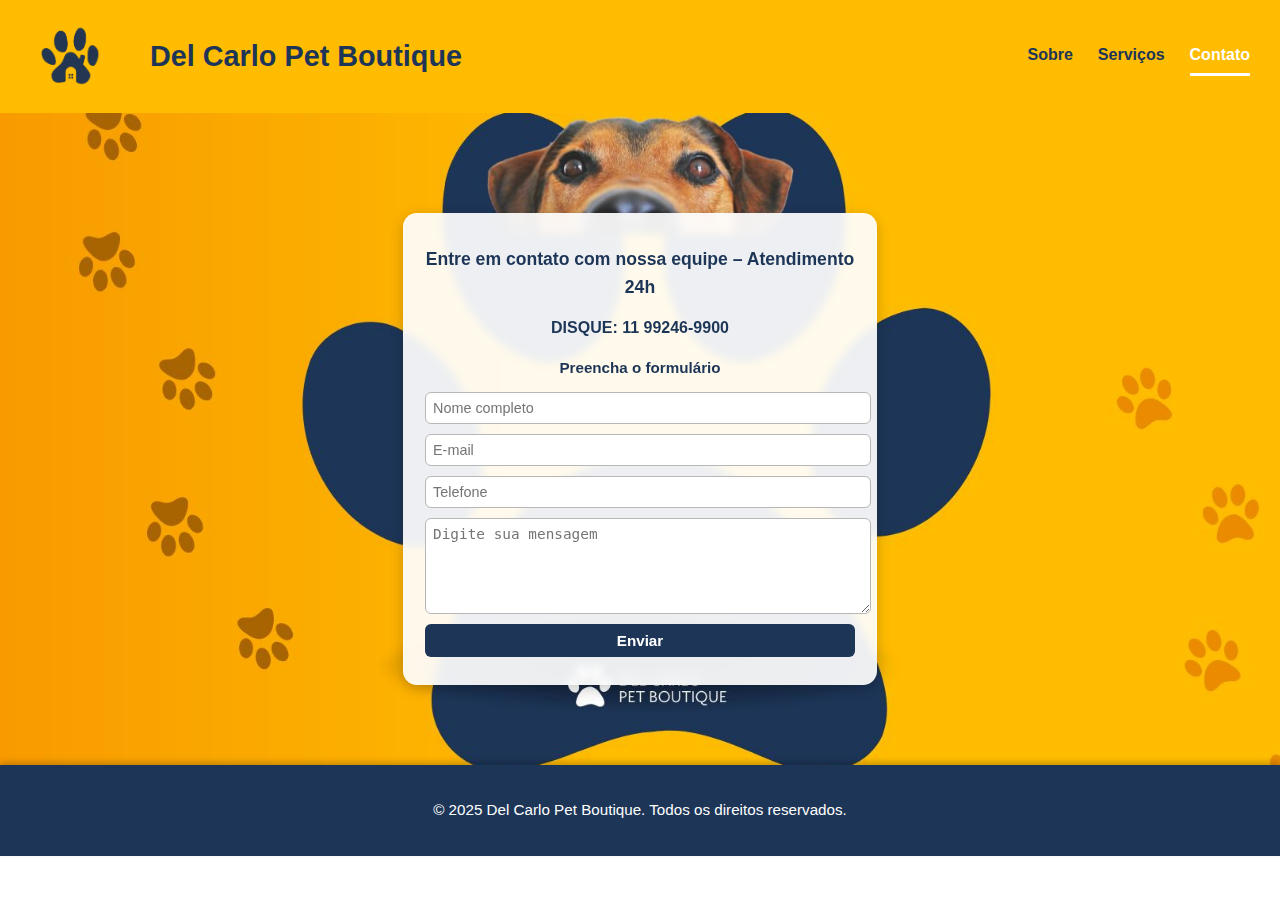
<file: index_contato.html>
<!DOCTYPE html>
<html lang="pt-br">
<head>
    <meta charset="UTF-8">
    <title>Contato - Del Carlo Pet Boutique </title>
    <link rel="stylesheet" href="style_contato.css">
</head>

<body id="pagina-contato">

    <header id="cabecalho-principal">
        <img id="logo" src="images/logo.png" alt="Logotipo Boutique Del Carlo Pet">

        <h1 id="titulo-boutique">Del Carlo Pet Boutique </h1>

        <nav id="menu-navegacao">
            <a href="index.html" class="link-nav">Sobre</a>
            <a href="index_servicos.html" class="link-nav">Serviços</a>
            <a href="index_contato.html" class="link-nav ativo">Contato</a>
        </nav>
    </header>

    <main id="conteudo-principal">
    <section id="card-formulario">
        <h2 id="titulo-24h">Entre em contato com nossa equipe – Atendimento 24h</h2>
        <h2 id="numero-telefone">DISQUE: 11 99246-9900</h2>
        <h3 id="subtitulo-formulario">Preencha o formulário</h3>

        <form id="formulario-contato" action="#" method="post">
            <input type="text" name="nome" placeholder="Nome completo">
            <input type="email" name="email" placeholder="E-mail">
            <input type="tel" name="telefone" placeholder="Telefone">
            <textarea name="mensagem" placeholder="Digite sua mensagem" rows="5"></textarea>

            <button type="submit" id="botao-submit">Enviar</button>
        </form>
    </section>
</main>
<footer>
        <p>&copy; 2025 Del Carlo Pet Boutique. Todos os direitos reservados.</p>
    </footer>

</body>
</html>
</file>
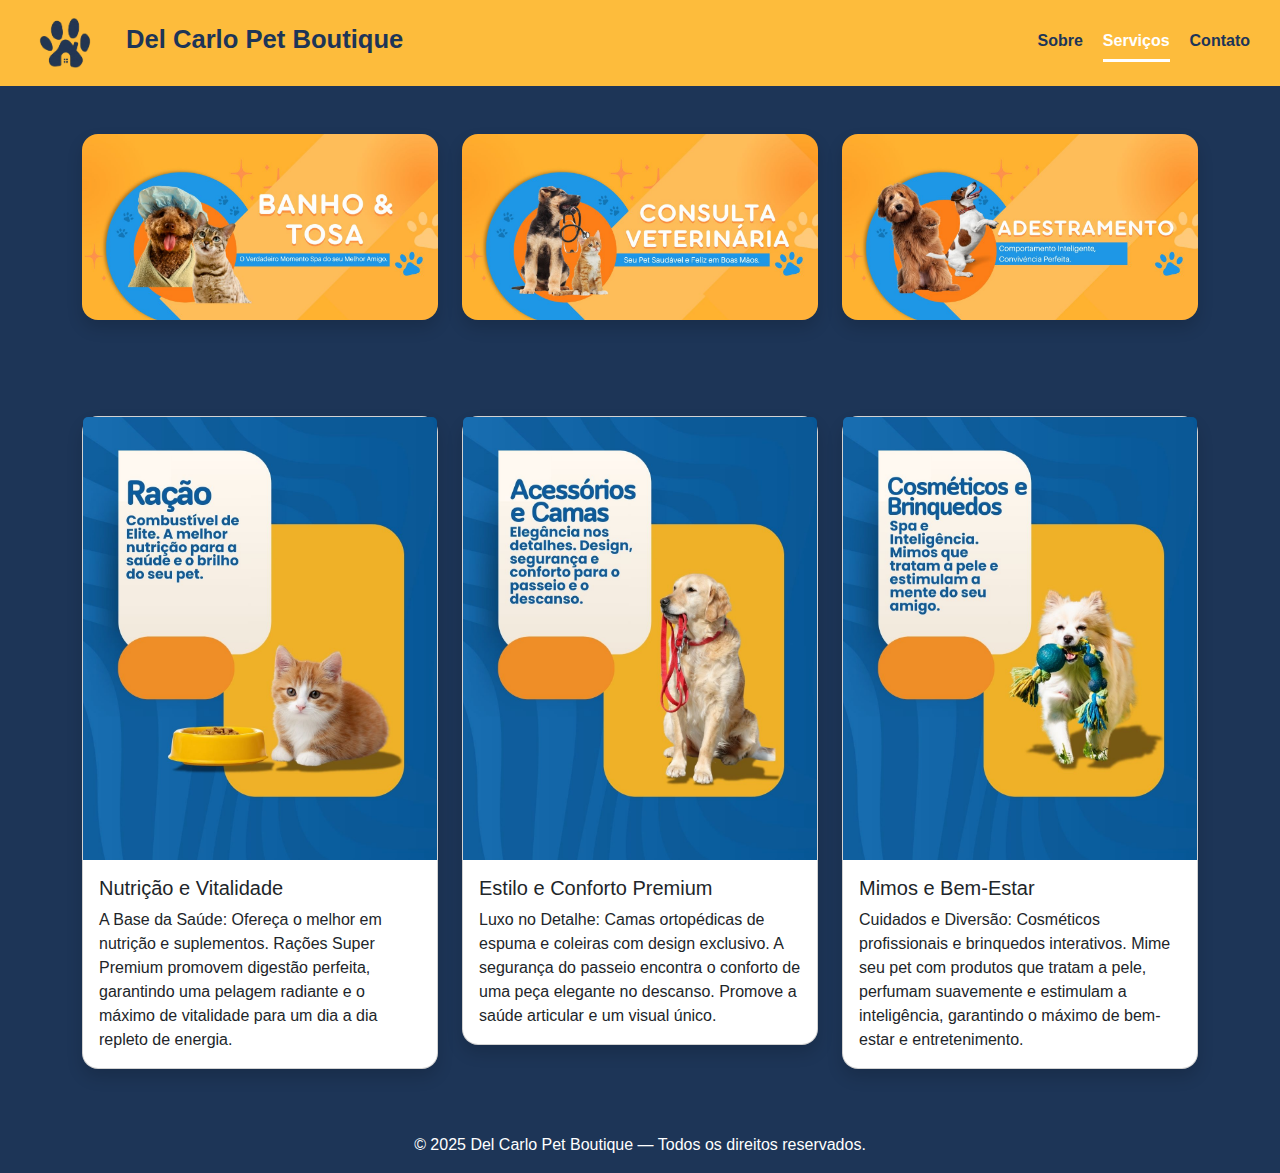
<file: index_servicos.html>
<!DOCTYPE html>
<html lang="pt-br">

<head>
    <meta charset="UTF-8">
    <meta name="viewport" content="width=device-width, initial-scale=1.0">
    <title>Del Carlo Pet Boutique - serviços</title>
    <link rel="stylesheet" href="https://cdn.jsdelivr.net/npm/bootstrap@5.3.2/dist/css/bootstrap.min.css">
    <link rel="stylesheet" href="style.css">
</head>

<body id="pagina"
    style="background-image: none !important; background-color: #1d3557 !important; background: #1d3557 !important;">

    <header id="cabecalho-principal">
        <img id="logo" src="images/logo.png" alt="Logotipo Del Carlo Pet">
        <h1 id="titulo-boutique">Del Carlo Pet Boutique</h1>

        <nav id="menu-navegacao">
            <a href="index.html" class="link-nav">Sobre</a>
            <a href="index_servicos.html" class="link-nav ativo">Serviços</a>
            <a href="index_contato.html" class="link-nav">Contato</a>
        </nav>
    </header>


    <section class="container my-5">
        <div class="row g-4">

            <div class="col-md-4 col-12">
                <img src="images/1.jpg" class="img-fluid rounded-4 shadow" alt="Imagem 1">
            </div>

            <div class="col-md-4 col-12">
                <img src="images/2.jpg" class="img-fluid rounded-4 shadow" alt="Imagem 2">
            </div>

            <div class="col-md-4 col-12">
                <img src="images/3.jpg" class="img-fluid rounded-4 shadow" alt="Imagem 3">
            </div>

        </div>
    </section>

    <section class="container my-5">
        <div class="row g-4">

            <div class="col-md-4">
                <div class="card shadow rounded-4">
                    <img src="images/4.jpg" class="card-img-top" alt="Serviço 1">
                    <div class="card-body">
                        <h5 class="card-title">Nutrição e Vitalidade</h5>
                        <p class="card-text">A Base da Saúde: Ofereça o melhor em nutrição e suplementos. Rações Super
                            Premium promovem digestão perfeita, garantindo uma pelagem radiante e o máximo de vitalidade
                            para um dia a dia repleto de energia.</p>
                    </div>
                </div>
            </div>

            <div class="col-md-4">
                <div class="card shadow rounded-4">
                    <img src="images/5.jpg" class="card-img-top" alt="Serviço 2">
                    <div class="card-body">
                        <h5 class="card-title">Estilo e Conforto Premium</h5>
                        <p class="card-text">Luxo no Detalhe: Camas ortopédicas de espuma e coleiras com design
                            exclusivo. A segurança do passeio encontra o conforto de uma peça elegante no descanso.
                            Promove a saúde articular e um visual único.</p>
                    </div>
                </div>
            </div>

            <div class="col-md-4">
                <div class="card shadow rounded-4">
                    <img src="images/6.jpg" class="card-img-top" alt="Serviço 3">
                    <div class="card-body">
                        <h5 class="card-title">Mimos e Bem-Estar</h5>
                        <p class="card-text">Cuidados e Diversão: Cosméticos profissionais e brinquedos interativos.
                            Mime seu pet com produtos que tratam a pele, perfumam suavemente e estimulam a inteligência,
                            garantindo o máximo de bem-estar e entretenimento.</p>
                    </div>
                </div>
            </div>

        </div>
    </section>


    <footer class="text-center p-3" style="background:#1d3557; color:white;">
        © 2025 Del Carlo Pet Boutique — Todos os direitos reservados.
    </footer>

</body>

</html>
</file>
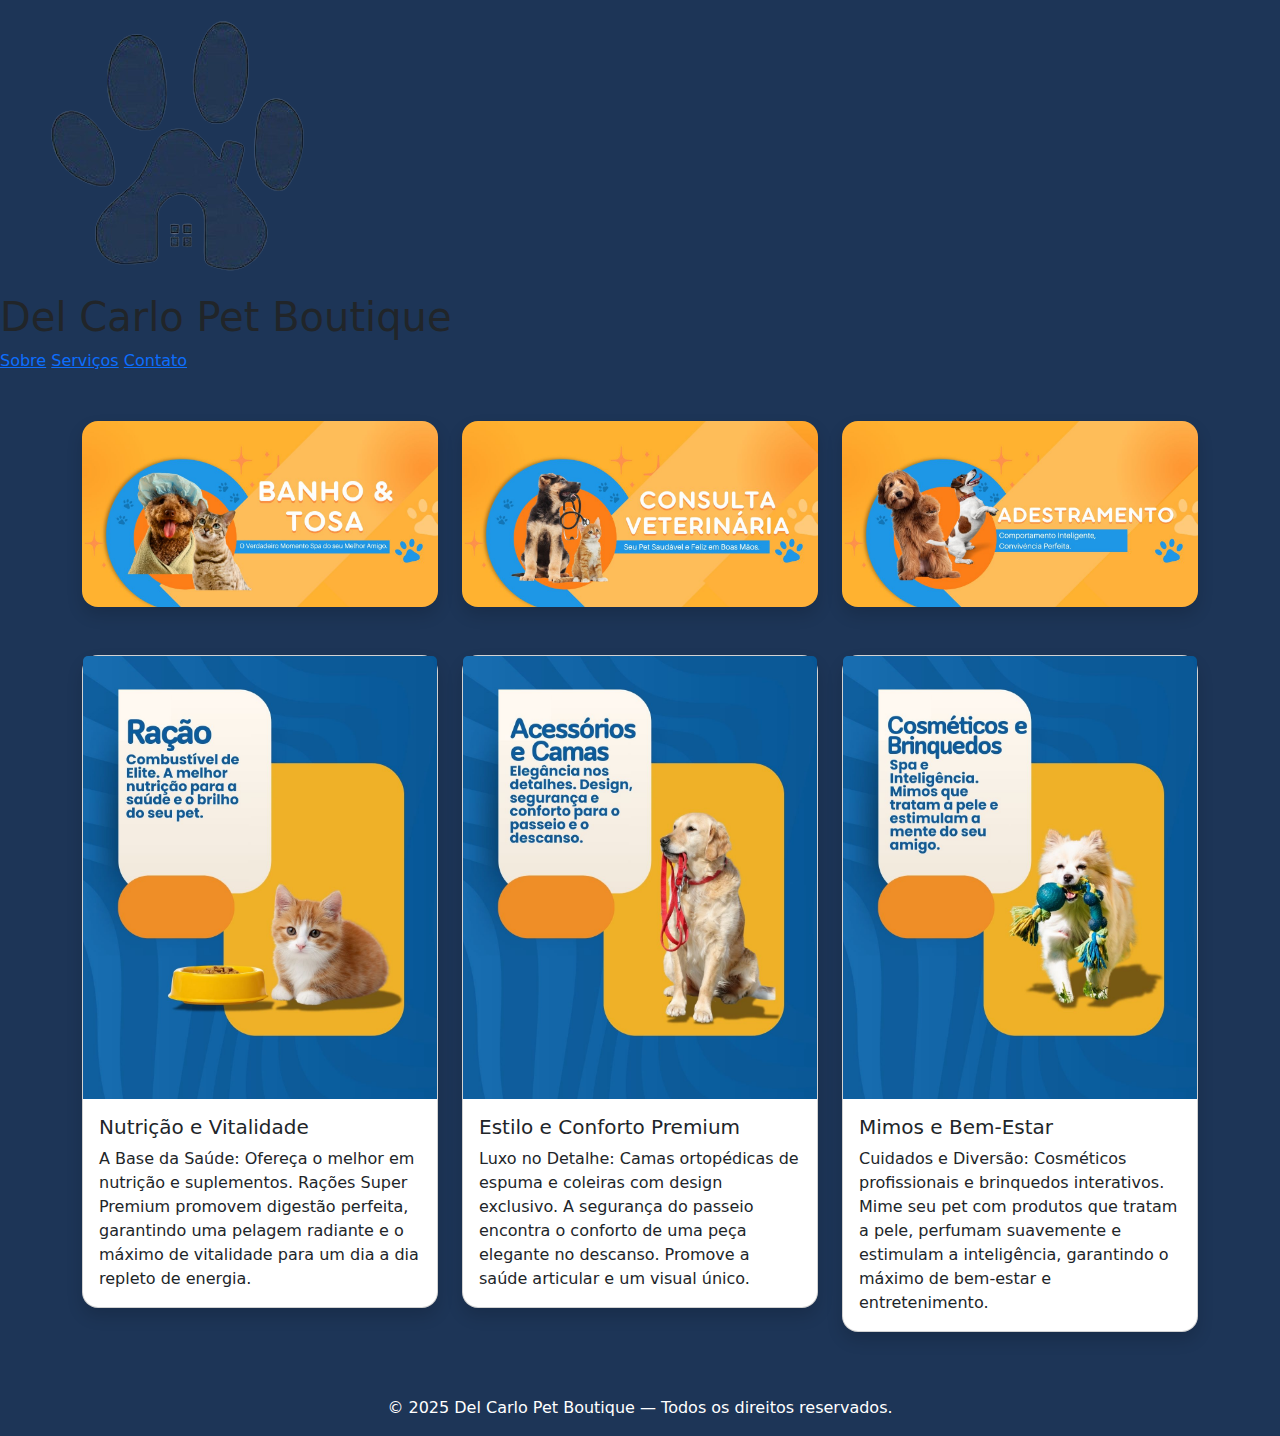
<file: Del_Carlo_Pet_Boutique/index_servicos.html>
<!DOCTYPE html>
<html lang="pt-br">

<head>
    <meta charset="UTF-8">
    <meta name="viewport" content="width=device-width, initial-scale=1.0">
    <title>Del Carlo Pet Boutique - serviços</title>
    <link rel="stylesheet" href="style_servicos.css">
    <link rel="stylesheet" href="https://cdn.jsdelivr.net/npm/bootstrap@5.3.2/dist/css/bootstrap.min.css">
</head>

<body id="pagina"
    style="background-image: none !important; background-color: #1d3557 !important; background: #1d3557 !important;">

    <header id="cabecalho-principal">
        <img id="logo" src="images/logo.png" alt="Logotipo Del Carlo Pet">
        <h1 id="titulo-boutique">Del Carlo Pet Boutique</h1>

        <nav id="menu-navegacao">
            <a href="index.html" class="link-nav">Sobre</a>
            <a href="servicos.html" class="link-nav ativo">Serviços</a>
            <a href="contato.html" class="link-nav">Contato</a>
        </nav>
    </header>


    <section class="container my-5">
        <div class="row g-4">

            <div class="col-md-4 col-12">
                <img src="images/1.jpg" class="img-fluid rounded-4 shadow" alt="Imagem 1">
            </div>

            <div class="col-md-4 col-12">
                <img src="images/2.jpg" class="img-fluid rounded-4 shadow" alt="Imagem 2">
            </div>

            <div class="col-md-4 col-12">
                <img src="images/3.jpg" class="img-fluid rounded-4 shadow" alt="Imagem 3">
            </div>

        </div>
    </section>

    <section class="container my-5">
        <div class="row g-4">

            <div class="col-md-4">
                <div class="card shadow rounded-4">
                    <img src="images/4.jpg" class="card-img-top" alt="Serviço 1">
                    <div class="card-body">
                        <h5 class="card-title">Nutrição e Vitalidade</h5>
                        <p class="card-text">A Base da Saúde: Ofereça o melhor em nutrição e suplementos. Rações Super
                            Premium promovem digestão perfeita, garantindo uma pelagem radiante e o máximo de vitalidade
                            para um dia a dia repleto de energia.</p>
                    </div>
                </div>
            </div>

            <div class="col-md-4">
                <div class="card shadow rounded-4">
                    <img src="images/5.jpg" class="card-img-top" alt="Serviço 2">
                    <div class="card-body">
                        <h5 class="card-title">Estilo e Conforto Premium</h5>
                        <p class="card-text">Luxo no Detalhe: Camas ortopédicas de espuma e coleiras com design
                            exclusivo. A segurança do passeio encontra o conforto de uma peça elegante no descanso.
                            Promove a saúde articular e um visual único.</p>
                    </div>
                </div>
            </div>

            <div class="col-md-4">
                <div class="card shadow rounded-4">
                    <img src="images/6.jpg" class="card-img-top" alt="Serviço 3">
                    <div class="card-body">
                        <h5 class="card-title">Mimos e Bem-Estar</h5>
                        <p class="card-text">Cuidados e Diversão: Cosméticos profissionais e brinquedos interativos.
                            Mime seu pet com produtos que tratam a pele, perfumam suavemente e estimulam a inteligência,
                            garantindo o máximo de bem-estar e entretenimento.</p>
                    </div>
                </div>
            </div>

        </div>
    </section>


    <footer class="text-center p-3" style="background:#1d3557; color:white;">
        © 2025 Del Carlo Pet Boutique — Todos os direitos reservados.
    </footer>

</body>

</html>
</file>
<file: style_contato.css>
#pagina-contato {
    margin: 0;
    color: #1d3557;
    background-image: url("images/ite.jpg"); 
    background-size: cover;         
    background-repeat: no-repeat;    
    background-position: center;     
}


#cabecalho-principal {
    background-color: #ffbc00; 
    color: #1d3557; 
    padding: 14px 30px; 
    display: flex;
    align-items: center;
    gap: 20px;
}


#logo {
    width: 80px;
    height: auto;
}

#titulo-boutique {
    font-family: 'Verdana', Geneva, Tahoma, sans-serif; 
    font-size: 1.8em;
    margin-right: auto;
    margin-left: 20px;
}

#menu-navegacao {
    display: flex;
    gap: 25px;
}

.link-nav {
    color: #1d3557;
    text-decoration: none;
    font-weight: bold;
    padding: 5px 0;
    transition: 0.3s;
    border-bottom: 3px solid transparent;
}

.link-nav:hover,
.link-nav.ativo {
    color: #ffffff;
    border-bottom: 3px solid #ffffff;
}
#menu-navegacao a:hover {
    text-decoration: underline;
}

#conteudo-principal {
    display: flex;
    justify-content: center;
    align-items: center;     
    padding: 20px;
}

h1 {
    color: #1d3557;
}

#titulo-24h {
    font-size: 1.1rem;
    margin-bottom: 5px;
}

#numero-telefone {
    font-size: 1rem;
    margin-bottom: 10px;
}

#subtitulo-formulario {
    font-size: 0.95rem;
    margin-bottom: 12px;
}


#texto-formulario {
    display: flex;
    flex-direction: column;
    align-items: center;
}

#formulario-contato input, #formulario-contato textarea, #botao-submit {
    display: block;
    width: 600px;
    margin-bottom: 10px;
    padding: 10px;
    border-radius: 5px;
    border: 1px solid #ccc;
}

#botao-submit {
    background-color: #1d3557;
    color: white;
    border: none;
    cursor: pointer;
    width: 621.778px;
}

#botao-submit:hover {
    background-color: #1d3557;
}

footer {
    margin-top: 20px;
}

#card-formulario {
    background: rgba(255, 255, 255, 0.92);
    padding: 18px 22px;          
    border-radius: 14px;
    max-width: 430px;           
    width: 90%;
    box-shadow: 0 4px 14px rgba(0,0,0,0.20);
    backdrop-filter: blur(4px);
    text-align: center;
}




#conteudo-principal {
    padding-top: 100px;  
}
#conteudo-principal {
    padding-top: 100px;  
}

#formulario-contato input,
#formulario-contato textarea {
    width: 100%;
    padding: 7px;                
    margin-bottom: 10px;         
    border-radius: 6px;
    border: 1px solid #b7b7b7;
    font-size: 0.9rem;
}

#campo-mensagem {
    height: 90px;               
    resize: none;
}

#botao-submit {
    width: 100%;
    padding: 8px;             
    border-radius: 6px;
    background-color: #1d3557;
    color: white;
    font-size: 0.95rem;
    font-weight: 700;
    cursor: pointer;
}

#botao-submit:hover {
    opacity: 0.85;
}
footer {
    background-color: #1d3557;
    color: white;
    padding: 18px;
    text-align: center;
    margin-top: 60px;
    font-size: 0.95em;
    box-shadow: 0px -3px 6px rgba(0,0,0,0.2);
} 
body {
    font-family: 'Segoe UI', Tahoma, Geneva, Verdana, sans-serif;
    line-height: 1.6;
    color: #1d3557;
}
</file>
<file: style.css>
html, body {
    height: 100%;
}

body {
    display: flex;
    flex-direction: column;
}

* {
    margin: 0;
    padding: 0;
    box-sizing: border-box;
}

body {
    font-family: 'Segoe UI', Tahoma, Geneva, Verdana, sans-serif;
    color: #1d3557;
    line-height: 1.5;
    background-image: url("images/Yellow\ .jpg"); 
    background-size: cover;          
    background-repeat: no-repeat;    
    background-position: center;     
    
}

#cabecalho-principal {
    background-color: #fdbc3c;
    padding: 14px 30px;
    display: flex;
    align-items: center;
    gap: 20px;
}

#logo {
    width: 70px;
    height: auto;
}
#titulo-boutique {
    font-size: 1.6rem;
    font-weight: 700;
    margin-left: 6px;
}

#menu-navegacao {
    margin-left: auto;
    display: flex;
    gap: 20px;
}
.link-nav {
    color: #1d3557;
    text-decoration: none;
    font-weight: 700;
    padding: 6px 0;      
    border-bottom: 3px solid transparent;
    transition: color .18s, border-bottom .18s;
}
.link-nav:hover,
.link-nav.ativo {
    color: #ffffff;
    border-bottom: 3px solid #ffffff; 
}

main#principal {
    display: flex;
    align-items: center;
    justify-content: space-between;
    padding: 80px 60px;
    min-height: 520px;
    background-image: url("images/yellow.jpg");
    background-size: cover;       
    background-position: center;   
    background-repeat: no-repeat;   
}

#conteudo-texto {
    width: 55%;
}

#titulo-destaque {
    font-size: 4.2rem;     
    line-height: 1.02;
    color: #1d3557;
    font-weight: 900;
    text-transform: uppercase;
    text-shadow:
        4px 4px 10px rgba(0,0,0,0.35),
        1px 1px 3px rgba(0,0,0,0.25);
}

#descricao-destaque {
    margin-top: 20px;
    font-size: 1.25rem;
    font-weight: 500;
    color: #1d3557;
    text-shadow: 1px 1px 3px rgba(0,0,0,0.12);
}
</file>
<file: Del_Carlo_Pet_Boutique/style_servicos.css>
body#pagina {
    background: url("images/fundo.jpg") no-repeat center center fixed !important;
    background-size: cover !important;
}


img.rounded-4 {
    border-radius: 20px;
}

img.shadow {
    box-shadow: 0 4px 10px rgba(0, 0, 0, 0.2);
}
</file>
